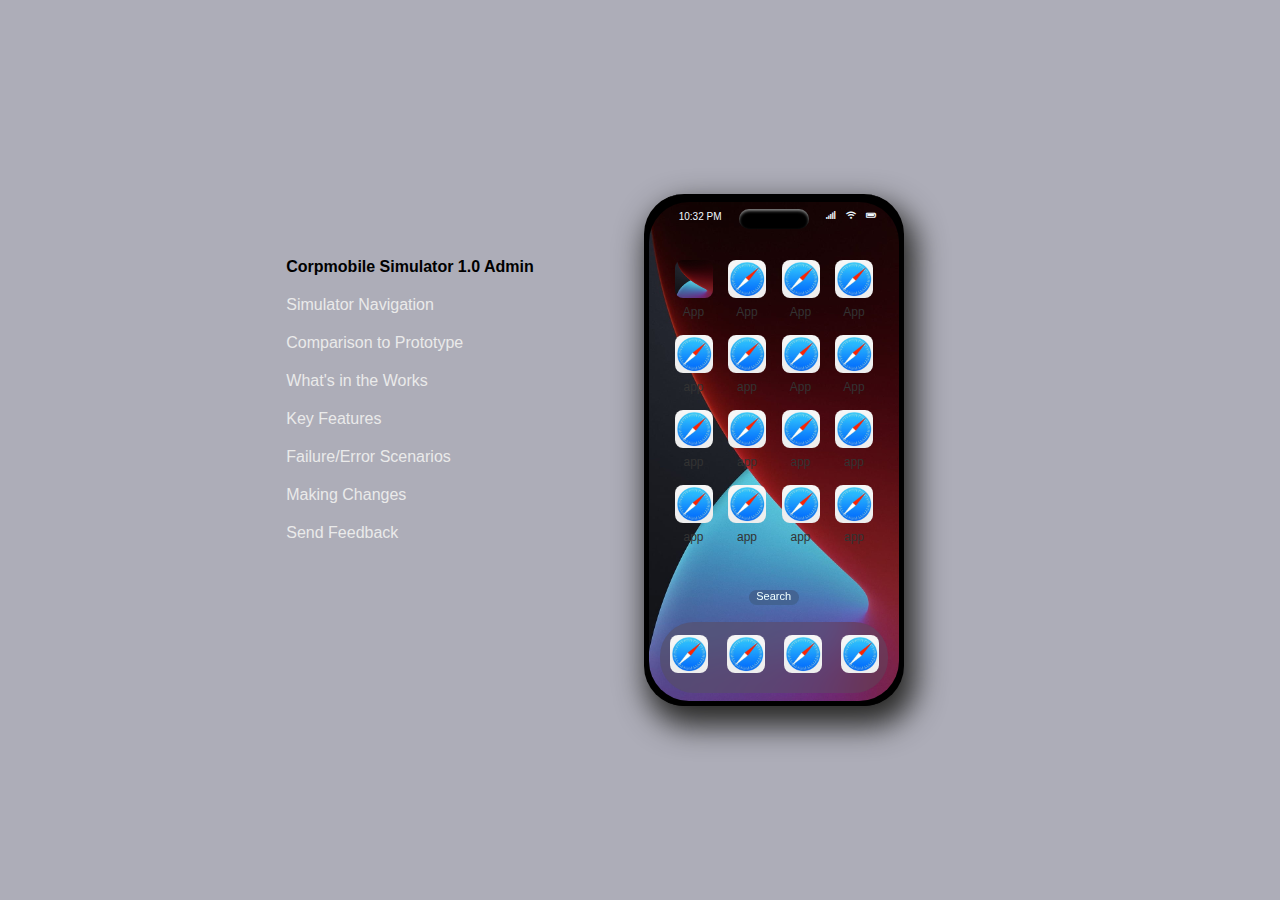
<file: index.html>
<!DOCTYPE html>
<html lang="en">
<head>
  <meta charset="UTF-8">
  <meta name="viewport" content="width=device-width, initial-scale=1.0">
  <title>Simple iPhone Layout</title>
  <!-- <link rel="stylesheet" href="style.css"> -->

  <link href="https://cdnjs.cloudflare.com/ajax/libs/font-awesome/5.15.4/css/all.min.css" rel="stylesheet">
<!-- <script src="javascript.js" defer></script>
  -->
  <style>
    body {
  margin: 0;
  display: flex;
  justify-content: center;
  align-items: center;
  height: 100vh;
  /* background: linear-gradient(to bottom,#959494,#ff90dcdc ,#eb63bdfb ); */
  background-color: #ababb6f8;
  font-family: Arial, Helvetica, sans-serif;
  color: azure;
}

.iphone {
  border-radius: 40px;
  background-color: #000;
  width: 250px;
  height: 512px; /* Adjust to match iPhone screen dimensions */
  padding-top: 0px;
  overflow: hidden;
  box-shadow: 7px 15px 30px 5px #292927;
  display: flex;
  flex-direction: column;
  justify-content: space-between;
  border-left: 5px solid #000; /* Thin border on the left side */
border-right: 5px solid #000; /* Thin border on the right side */
border-top: 5px;
align-content: center;



}


.status-icon {
  font-size: 20px;
  margin-right: 10px;
}
.time {
  font-size: 16px;
  margin-left: 10px;
}


.iphone-search {
  width: 50px; /* Adjust width */
  height: 15px; /* Adjust height */
  background-color: rgba(44, 42, 42, 0.227); /* Translucent white color */
  border-radius: 12px; /* Oval shape */
  backdrop-filter: blur(10px); /* Apply blur effect */
  z-index: 1; /* Ensure it appears above the background */
  text-align: center;
  position: relative;
  margin-bottom: 12px;
  justify-content: center;
  margin-bottom: 20px;

}

.bottom-apps-wrapper {
  display: flex;
  justify-content: space-around;
  align-items: center;
  background-color: rgba(88, 80, 80, 0.392); /* Semitranslucent white */
  border-radius: 34px; /* Rounded corners */
  backdrop-filter: blur(20px); /* Apply blur effect */
  padding: 5px;
  max-height: 75px;
  width: 99%;
  margin: 0 auto; /* Center the wrapper horizontally */
  position: relative;
  padding-left: 0%;
  padding-right: 0%;
}

.bottom-apps {
  display: flex;
  justify-content: space-around;
  width: 100%; /* Make sure it takes the full width */
  padding: 0%;
  padding-right: 0%;
}


.iphone-header {
  height: 3px; /* Adjusted header height for a thinner black outline */
  background-color: #000000;
  border-top-left-radius: 20px;
  border-top-right-radius: 20px;
  margin-top: 5px; /* Add a small margin to ensure visibility */
  position: relative;
  color: aliceblue;


  /* display: flex;
justify-content: space-between;
align-items: center; */
}

.iphone-status {
  display: flex;
  align-items: center;
  margin-right: 13px;
}

/* .status-icon {
  font-size: 10px; Adjust the font size for smaller icons
  margin-left: 10px;
} */
.status-icon{
  font-size: 8px; /* Adjust the font size for smaller icons */
  margin-top: 10px;


}

.time {
  font-size: 10px;
  margin-right: auto;
 margin-top: 12px;
 margin-left: 30px;
}


.iphone-camera {
  position: absolute;
  top: 10px; /* Adjust the distance from the top */
  left: 50%; /* Adjust the horizontal position */
  transform: translateX(-50%);
  width: 70px; /* Adjust the width of the oval */
  height: 20px; /* Adjust the height of the oval */
  background-color: black; /* Oval color */
  border-radius: 10px; /* Create an oval shape */
  box-shadow: inset 0px 2px 3px rgba(255, 255, 255, 0.5); /* Simulate camera depth */
  z-index: 1; /* Ensure it appears above the background */
}




.iphone-screen {
  background-image: url(
      'iphonebackground.png'
  );
  background-size: cover;
background-position: center;
/* background-color: rgb(87, 91, 96); */
  padding: 20px 10px;
  /* overflow: hidden; 
  display: flex;
  flex-wrap: wrap; 
  justify-content: space-around; 
  align-content: flex-start;
  border-radius: 40px; */
  overflow: hidden; 
  border-radius: 40px;
  align-content: center;
  align-items: center;




}

.iphone-footer {
  height: 5px; /* Reduced footer height for a thinner black outline */
  background-color: #d71313;
  /* border-bottom-left-radius: 40px;
  border-bottom-right-radius: 40px; */
  background-color: #000;
  padding-top: 0px;
  
}

.iphone-icons {
  /* display: flex;
  flex-wrap: wrap; Allow icons to wrap to the next line
  justify-content: center; Center icons horizontally
  align-items: flex-start; Align icons to the top of the container
  margin-top: 10px; */
  display: flex;
  justify-content: space-around;

}


.app-icon {
  text-align: center;
  margin: 8px; /* Adjust margin between icons */
  flex: 0 0 calc(25% - 20px); /* Adjust the icon width and margins */
  max-width: calc(25% - 20px); /* Adjust the icon width and margins */
}
.app-icon {
  position: relative;
  text-align: center;

}


.app-button {
  position: absolute;
  top: 0;
  left: 0;
  width: 100%;
  height: 100%;
  opacity: 0; /* Hide the button visually */
  cursor: pointer;
}


.app-icon img {
  width: 38px; /* Reduced icon size */
  height: 38px; /* Reduced icon size */
  border-radius: 8px;
  margin-bottom: 3px; /* Reduced bottom margin */
}

.app-icon p {
  margin: 0;
  font-size: 12px; /* Reduced font size */
  color: #333;
}
/* Existing styles */

/* Empty row styling */
.empty-row {
  height: 30px; /* Adjust the height of the empty row as needed */
  flex: 0 0 calc(25% - 20px); /* Adjust the icon width and margins */
/* max-width: calc(25% - 20px); Adjust the icon width and margins */
display: flex;
justify-content: center;
align-items: center;
font-size: 11px;

}




/* Styling for the row of apps at the bottom */
.bottom-apps {
  display: flex;
  justify-content: space-around;
  /* Add additional styling as needed for the bottom row of apps */
}

/* Other styles... */

* {
  caret-color: transparent; /* Hide the text cursor for all elements */
  user-select: none; /* Disable text selection for all elements */
}

button.app-button {
  cursor: pointer; /* Set cursor to pointer for buttons */
}



    
.container{
  
  width: 200%;
  height: 350px;
  transition: transform 0.3s ease-in-out;
  cursor: grab;
  overflow: hidden; 
  display: flex;
  flex-wrap: wrap; 
  justify-content: flex-start; 
  align-items:flex-start;
  margin-top: 20px;
 

 
}

.page {
      width: 50%;
      /* height: 100vh; */
      display: flex;
  flex-wrap: wrap; 
  justify-content: center; 
  align-items: flex-start;
  margin-top: 10px;
    }
/* Add this CSS to your existing styles */
.swipe-dots {
  position: absolute;
  bottom: 10px;
  left: 50%;
  transform: translateX(-50%);
  display: flex;
}



.swipe-dots {
  visibility: hidden;
  background-color: rgba(44, 42, 42, 0.227); /* Translucent white color */
  border-radius: 12px; /* Oval shape */
  backdrop-filter: blur(10px); /* Apply blur effect */
  width: 50px; /* Adjust width */
  height: 15px; /* Adjust height */
  background-color: rgba(44, 42, 42, 0.227); /* Translucent white color */
  backdrop-filter: blur(10px); /* Apply blur effect */
  z-index: 1; /* Ensure it appears above the background */

  position: relative;
  align-items: center;
  justify-content: space-around;
  
}

.swipe-dot {
  width: 5px;
  height: 5px;
  border-radius: 50%;
  /* margin:  5px; */
  background-color: rgb(81, 81, 81); /* Default color */
  transition: background-color 0.3s ease-in-out; /* Smooth transition */
  
}

.swipe-dot.active {
  background-color: rgb(255, 255, 255); /* Color when active */
}

.dropdown {
  position: relative;
  top: -50px; /* Adjust the top distance as needed */
  left: -100px;
  border-style: none;
  background: #414549;
  z-index: 1;
  background-color: transparent;
}



.dropdown-title {
  padding: 10px;
  font-weight: bold;
  cursor: pointer;
 
  color: #000000;
  background-color: transparent;
}

.dropdown-section {
  padding: 10px;
  cursor: pointer;

  color: #eaeaea;
}

/* Highlight the section on hover */
.dropdown-section:hover {
  background-color: #666666;
  color: #ffffff;
}

/* Remove border from the last section */
.dropdown-section:last-child {
  border-bottom: none;
}

  </style>
</head>
<body>
  <div class="dropdown" id="dropdown">
    <div class="dropdown-title">Corpmobile Simulator 1.0 Admin</div>
    <div class="dropdown-section">Simulator Navigation</div>
    <div class="dropdown-section">Comparison to Prototype</div>
    <div class="dropdown-section">What's in the Works</div>
    <div class="dropdown-section">Key Features</div>
    <div class="dropdown-section">Failure/Error Scenarios</div>
    <div class="dropdown-section">Making Changes</div>
    <div class="dropdown-section">Send Feedback</div>
  </div>
  <div class="iphone">
    <div class="iphone-header normal-content">
        <div class="iphone-status ">
            <span class="time" id="clock">00:00</span> <!-- Time -->
            <span class="status-icon"><i class="fas fa-signal"></i></span> <!-- Cellular icon -->
            <span class="status-icon"><i class="fas fa-wifi"></i></span> <!-- Wi-Fi icon -->
            <span class="status-icon"><i class="fas fa-battery-full"></i></span> <!-- Battery icon -->
          </div>
        <div class="iphone-camera"></div></div>
    
    <div class="iphone-screen normal-content"  >
      <div class="iphone-icons container">
   

        <div class="page" >
        <div class="app-icon">
            <img src="iphonebackground.png" alt="">
            <button  id=blank-button class="app-button"></button>
            <p>App</p>
          </div>
          <div class="app-icon">
            <img src="icon.png" alt="">
            <button class="app-button"></button>
            <p>App</p>
          </div>
          <div class="app-icon">
            <img src="icon.png" alt="">
            <button class="app-button"></button>
            <p>App</p>
          </div>
        <div class="app-icon">
            <img src="icon.png" alt="">
            <button class="app-button"></button>
            <p>App</p>
          </div>
          <div class="app-icon">
            <img src="icon.png" alt="">
            <button class="app-button"></button>
            <p>app</p>
          </div>
          <div class="app-icon">
            <img src="icon.png" alt="">
            <button class="app-button"></button>
            <p>app</p>
          </div>
        <div class="app-icon">
            <img src="icon.png" alt="">
            <button class="app-button"></button>
            <p>App</p>
          </div>
          <div class="app-icon">
            <img src="icon.png" alt="">
            <button class="app-button"></button>
            <p>App</p>
          </div>
          <div class="app-icon">
            <img src="icon.png" alt="">
            <button class="app-button"></button>
            <p>app</p>
          </div>
          <div class="app-icon">
            <img src="icon.png" alt="">
            <button class="app-button"></button>
            <p>app</p>
          </div>
          <div class="app-icon">
            <img src="icon.png" alt="">
            <button class="app-button"></button>
            <p>app</p>
          </div>
          <div class="app-icon">
            <img src="icon.png" alt="">
            <button class="app-button"></button>
            <p>app</p>
          </div>
          <div class="app-icon">
            <img src="icon.png" alt="">
            <button class="app-button"></button>
            <p>app</p>
          </div>
          <div class="app-icon">
            <img src="icon.png" alt="">
            <button class="app-button"></button>
            <p>app</p>
          </div>
          <div class="app-icon">
            <img src="icon.png" alt="">
            <button class="app-button"></button>
            <p>app</p>
          </div>
          <div class="app-icon">
            <img src="icon.png" alt="">
            <button class="app-button"></button>
            <p>app</p>
          </div>
          <!-- <div class="app-icon">
            <img src="icon.png" alt="">
            <button class="app-button"></button>
            <p>app</p>
          </div>
          <div class="app-icon">
            <img src="icon.png" alt="">
            <button class="app-button"></button>
            <p>app</p>
          </div>
          <div class="app-icon">
            <img src="icon.png" alt="">
            <button class="app-button"></button>
            <p>app</p>
          </div>
          <div class="app-icon">
            <img src="icon.png" alt="">
            <button class="app-button"></button>
            <p>app</p>
          </div> -->
        </div>

        <div class="page" id="page2">
          <div class="app-icon">
              <img src="iphonebackground.png" alt="">
              <button  id=blank-button class="app-button"></button>
              <p>App</p>
            </div>
            <div class="app-icon">
              <img src="icon.png" alt="">
              <button class="app-button"></button>
              <p>App</p>
            </div>
            <div class="app-icon">
              <img src="icon.png" alt="">
              <button class="app-button"></button>
              <p>App</p>
            </div>
          <div class="app-icon">
              <img src="icon.png" alt="">
              <button class="app-button"></button>
              <p>App</p>
            </div>
            <div class="app-icon">
              <img src="icon.png" alt="">
              <button class="app-button"></button>
              <p>app</p>
            </div>
            <div class="app-icon">
              <img src="icon.png" alt="">
              <button class="app-button"></button>
              <p>app</p>
            </div>
          <div class="app-icon">
              <img src="icon.png" alt="">
              <button class="app-button"></button>
              <p>App</p>
            </div>
            <div class="app-icon">
              <img src="icon.png" alt="">
              <button class="app-button"></button>
              <p>App</p>
            </div>
            <div class="app-icon">
              <img src="icon.png" alt="">
              <button class="app-button"></button>
              <p>app</p>
            </div>
            <div class="app-icon">
              <img src="icon.png" alt="">
              <button class="app-button"></button>
              <p>app</p>
            </div>
            <div class="app-icon">
              <img src="icon.png" alt="">
              <button class="app-button"></button>
              <p>app</p>
            </div>
            <div class="app-icon">
              <img src="icon.png" alt="">
              <button class="app-button"></button>
              <p>app</p>
            </div>
            <div class="app-icon">
              <img src="icon.png" alt="">
              <button class="app-button"></button>
              <p>app</p>
            </div>
            <div class="app-icon">
              <img src="icon.png" alt="">
              <button class="app-button"></button>
              <p>app</p>
            </div>
            <div class="app-icon">
              <img src="icon.png" alt="">
              <button class="app-button"></button>
              <p>app</p>
            </div>
            <div class="app-icon">
              <img src="icon.png" alt="">
              <button class="app-button"></button>
              <p>app</p>
            </div>
            <!-- <div class="app-icon">
              <img src="icon.png" alt="">
              <button class="app-button"></button>
              <p>app</p>
            </div>
            <div class="app-icon">
              <img src="icon.png" alt="">
              <button class="app-button"></button>
              <p>app</p>
            </div>
            <div class="app-icon">
              <img src="icon.png" alt="">
              <button class="app-button"></button>
              <p>app</p>
            </div>
            <div class="app-icon">
              <img src="icon.png" alt="">
              <button class="app-button"></button>
              <p>app</p>
            </div> -->
          </div>
      </div>





      <div class="empty-row">
        <div class="iphone-search">Search
          <div class="swipe-dots">
            <div class="swipe-dot swipe-dot-1 active"></div>
            <div class="swipe-dot swipe-dot-2"></div>
          </div>
        
        </div>
      </div>
      <!-- Row of apps at the bottom -->

      <div class="bottom-apps-wrapper normal-content">
      <div class="bottom-apps normal-content">
        <!-- Add app icons for the bottom row -->
        <div class="app-icon">
          <img src="icon.png" alt="">
          <button class="app-button"></button>
        </div>
        <div class="app-icon">
            <img src="icon.png" alt="">
            <button class="app-button"></button>
          </div>
          <div class="app-icon">
            <img src="icon.png" alt="">
            <button class="app-button"></button>
          </div>
          <div class="app-icon">
          <img src="icon.png" alt="">
          <button class="app-button"></button>
        </div>
    </div>
  </div>
</div>

    <div class="iphone-footer normal-content"></div>
   
  </div>
<script>
  function updateTime() {
  const clock = document.getElementById('clock');
  const now = new Date();
  let hours = now.getHours();
  const amPm = hours >= 12 ? 'PM' : 'AM';
  hours = hours % 12 || 12; // Convert to 12-hour format
  const minutes = now.getMinutes().toString().padStart(2, '0'); // Format minutes (two digits)
  const timeString = `${hours}:${minutes} ${amPm}`;
  clock.textContent = timeString; // Update the time in the clock element

  // Update every second
  setTimeout(updateTime, 1000);
}

// Call updateTime function to start updating the time
updateTime();

let startX = 0;
    let currentX = 0;
    let isDragging = false;
    let currentPage = 1;
    const container = document.querySelector('.container');
    const iphoneScreen = document.querySelector('.iphone-screen');
    
    container.addEventListener('mousedown', startTouch);
    container.addEventListener('touchstart', startTouch);
    container.addEventListener('mouseup', endTouch);
    container.addEventListener('touchend', endTouch);
    
    function startTouch(event) {
      event.preventDefault();
      startX = event.type === 'mousedown' ? event.clientX : event.touches[0].clientX;
      container.style.transition = 'none';
      container.addEventListener('mousemove', moveTouch);
      container.addEventListener('touchmove', moveTouch);
      isDragging = true;
    }
    
    // ...

    function moveTouch(event) {
  if (isDragging) {
    event.preventDefault();
    currentX = event.type === 'mousemove' ? event.clientX : event.touches[0].clientX;
    const diff = startX - currentX;

    const iphoneScreenWidth = iphoneScreen.offsetWidth;
    const translation = (currentPage - 1) * iphoneScreenWidth + diff;

    // Adjust the transition only for page 2
    if (currentPage === 2) {
      const adjustedTranslation = Math.min(iphoneScreenWidth * 0.91, Math.max(0, translation));
      container.style.transform = `translateX(-${adjustedTranslation}px)`;
    } else {
      const translationInPixels = Math.min(iphoneScreenWidth, Math.max(0, translation));
      container.style.transform = `translateX(-${Math.min(translationInPixels, 380)}px)`;
    }
  }
}


// ...


    
    // ... (previous code)
    
    // ... (previous code)
    
    // ... (previous code)
    
    function endTouch() {
  container.style.transition = 'transform 0.3s ease-in-out';

  const iphoneScreenWidth = iphoneScreen.offsetWidth;
  const threshold = iphoneScreenWidth * 0.3;

  if (currentPage === 1 && startX - currentX > threshold) {
    currentPage = 2;
  } else if (currentPage === 2 && currentX - startX > threshold) {
    currentPage = 1;
  }

  const translation = (currentPage - 1) * iphoneScreenWidth;

  // Adjust the final position only for page 2
  if (currentPage === 2) {
    const adjustedTranslation = translation * 0.925; // Adjust the factor as needed
    container.style.transform = `translateX(-${adjustedTranslation}px)`;
  } else {
    container.style.transform = `translateX(-${translation}px)`;
  }

  isDragging = false;
  container.removeEventListener('mousemove', moveTouch);
  container.removeEventListener('touchmove', moveTouch);
}


// ... (remaining code)


// ... (remaining code)


// ... (remaining code)
// Add this variable at the beginning of your script


let isMouseDown = false;
let dotTimeout;

document.addEventListener('mousedown', handleMouseDown);
document.addEventListener('mouseup', handleMouseUp);

function handleMouseDown() {
  isMouseDown = true;
  updateSearchVisibility();
}

function handleMouseUp() {
  isMouseDown = false;
  updateSearchVisibility();
}

function updateSearchVisibility() {
  const searchElement = document.querySelector('.iphone-search');
  const dotsElement = document.querySelector('.swipe-dots');

  if (isMouseDown) {
    // Hide the search text and show the dots
    searchElement.style.visibility = 'hidden';
    dotsElement.style.visibility = 'visible';
  } else {
    // Clear existing timeout
    clearTimeout(dotTimeout);

    // Set a timeout to hide dots after 3 seconds
    dotTimeout = setTimeout(() => {
      searchElement.style.visibility = 'visible';
      dotsElement.style.visibility = 'hidden';
    }, 3000);
  }
}

document.addEventListener('DOMContentLoaded', function () {
  const container = document.querySelector('.container');
  const swipeDot1 = document.querySelector('.swipe-dot-1');
  const swipeDot2 = document.querySelector('.swipe-dot-2');

  container.addEventListener('transitionend', function () {
    // Get the current translation value
    const transformValue = getComputedStyle(container).getPropertyValue('transform');
    const translation = parseInt(transformValue.split(',')[4]) || 0;

    // Determine the active dot based on translation
    if (translation === 0) {
      // Page 1 is active
      swipeDot1.classList.add('active');
      swipeDot2.classList.remove('active');
    } else {
      // Page 2 is active
      swipeDot1.classList.remove('active');
      swipeDot2.classList.add('active');
    }
  });
});


const iphoneScreeen = document.querySelector('.iphone-screen');

iphoneScreen.addEventListener('mouseleave', handleMouseLeaveOnScreen);

function handleMouseLeaveOnScreen() {
    if (isDragging) {
        endTouch();
    }
}

// const dropdown = document.getElementById('dropdown');

// // Show dropdown on click
// document.addEventListener('click', function (event) {
//   if (event.target.classList.contains('dropdown-title')) {
//     dropdown.style.display = dropdown.style.display === 'block' ? 'none' : 'block';
//   } else {
//     dropdown.style.display = 'none';
//   }
// });




</script>
  
</body>



</html>



<!-- 
let startX = 0;
    let currentX = 0;
    let isDragging = false;
    let currentPage = 1;
    const container = document.querySelector('.container');

    container.addEventListener('mousedown', startTouch);
    container.addEventListener('touchstart', startTouch);
    container.addEventListener('mouseup', endTouch);
    container.addEventListener('touchend', endTouch);

    function startTouch(event) {
      event.preventDefault();
      startX = event.type === 'mousedown' ? event.clientX : event.touches[0].clientX;
      container.style.transition = 'none';
      container.addEventListener('mousemove', moveTouch);
      container.addEventListener('touchmove', moveTouch);
      isDragging = true;
    }

    function moveTouch(event) {
      if (isDragging) {
        event.preventDefault();
        currentX = event.type === 'mousemove' ? event.clientX : event.touches[0].clientX;
        const diff = startX - currentX;
        const dragPercentage = (diff / window.innerWidth) * 100;
        if (currentPage === 1) {
          if (diff > 0) {
            container.style.transform = `translateX(-${Math.min(100,Math.abs(dragPercentage))}vw)`;
          }
          if (dragPercentage >= 15) {
            container.style.transition = 'transform 0.3s ease-in-out';
            container.style.transform = 'translateX(-100vw)';
            currentPage = 2;
            isDragging = false;
          }
        } else if (currentPage === 2) {
          if (diff < 0) {
            container.style.transform = `translateX(-${100 - Math.min(100, Math.abs(dragPercentage))}vw)`;
          }
          if (Math.abs(dragPercentage) >= 15) {
            container.style.transition = 'transform 0.3s ease-in-out';
            container.style.transform = 'translateX(0)';
            currentPage = 1;
            isDragging = false;
          }
        }
      }
    }

    function endTouch() {
      if (isDragging) {
        container.style.transition = 'transform 0.3s ease-in-out';
        container.style.transform = currentPage === 1 ? 'translateX(0)' : 'translateX(-100vw)';
        isDragging = false;
        container.removeEventListener('mousemove', moveTouch);
        container.removeEventListener('touchmove', moveTouch);
      }
    } -->




    <!-- function updateTime() {
      const clock = document.getElementById('clock');
      const now = new Date();
      let hours = now.getHours();
      const amPm = hours >= 12 ? 'PM' : 'AM';
      hours = hours % 12 || 12; // Convert to 12-hour format
      const minutes = now.getMinutes().toString().padStart(2, '0'); // Format minutes (two digits)
      const timeString = `${hours}:${minutes} ${amPm}`;
      clock.textContent = timeString; // Update the time in the clock element
    
      // Update every second
      setTimeout(updateTime, 1000);
    }
    
    // Call updateTime function to start updating the time
    updateTime();
    
    let startX = 0;
    let currentX = 0;
    let isDragging = false;
    let currentPage = 1;
    const container = document.querySelector('.container');
    const iphoneScreen = document.querySelector('.iphone-screen');
    
    container.addEventListener('mousedown', startTouch);
    container.addEventListener('touchstart', startTouch);
    container.addEventListener('mouseup', endTouch);
    container.addEventListener('touchend', endTouch);
    
    function startTouch(event) {
      event.preventDefault();
      startX = event.type === 'mousedown' ? event.clientX : event.touches[0].clientX;
      container.style.transition = 'none';
      container.addEventListener('mousemove', moveTouch);
      container.addEventListener('touchmove', moveTouch);
      isDragging = true;
    }
    
    function moveTouch(event) {
      if (isDragging) {
        event.preventDefault();
        currentX = event.type === 'mousemove' ? event.clientX : event.touches[0].clientX;
        const diff = startX - currentX;
    
        const iphoneScreenWidth = iphoneScreen.offsetWidth;
        const translation = (currentPage - 1) * iphoneScreenWidth + diff;
        const translationInPixels = Math.min(iphoneScreenWidth, Math.max(0, translation));
        container.style.transform = `translateX(-${Math.min(translationInPixels, 380)}px)`;
      }
    }
    
    // ... (previous code)
    
    // ... (previous code)
    
    // ... (previous code)
    
    function endTouch() {
      container.style.transition = 'transform 0.3s ease-in-out';
    
      const iphoneScreenWidth = iphoneScreen.offsetWidth;
      const threshold = iphoneScreenWidth * 0.3;
    
      if (currentPage === 1 && startX - currentX > threshold) {
        currentPage = 2;
      } else if (currentPage === 2 && currentX - startX > threshold) {
        currentPage = 1;
      }
    
      const translation = (currentPage - 1) * iphoneScreenWidth;
      container.style.transform = `translateX(-${translation}px)`;
    
      isDragging = false;
      container.removeEventListener('mousemove', moveTouch);
      container.removeEventListener('touchmove', moveTouch);
    } -->
</file>
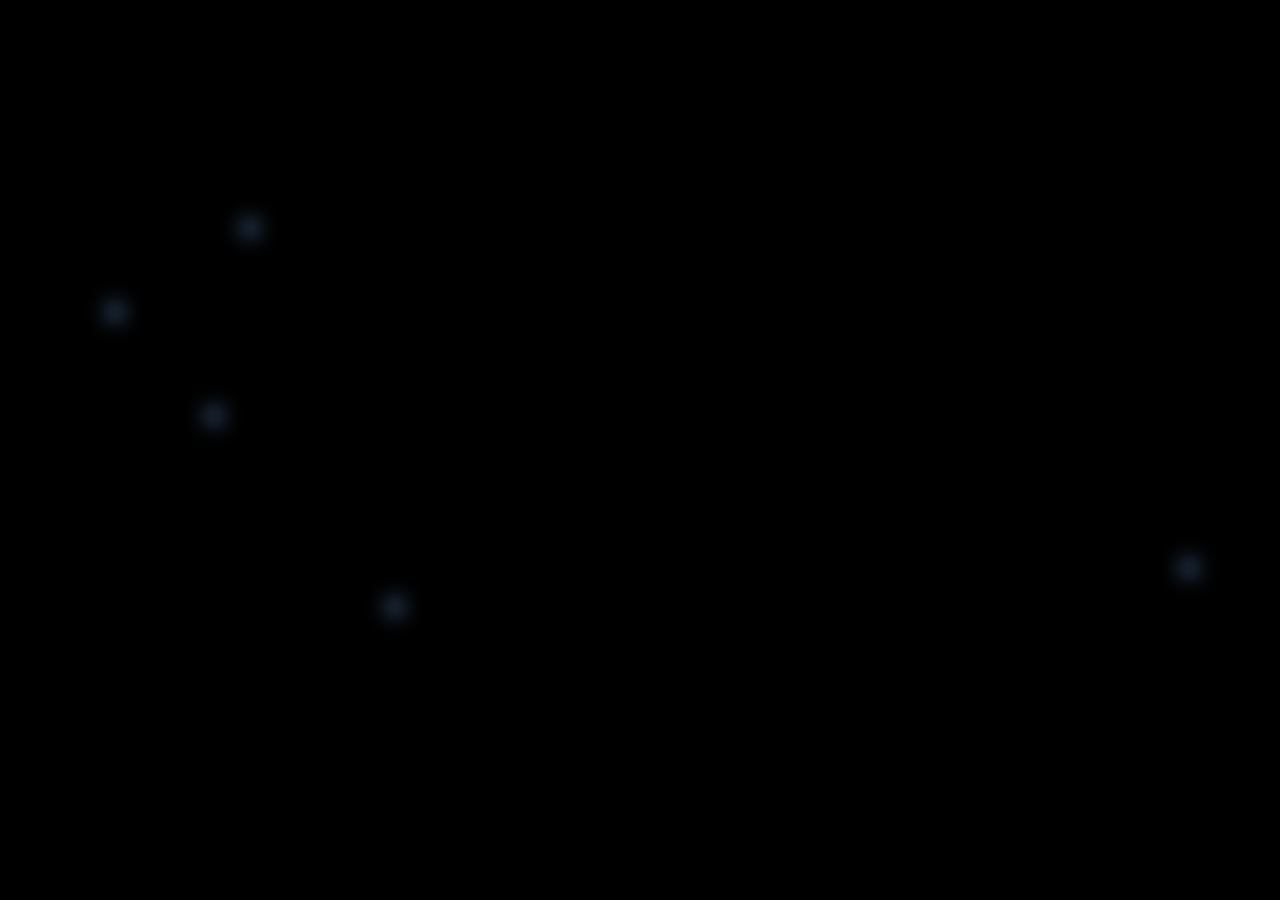
<file: background.html>
<!DOCTYPE html>
<html lang="en">
<head>
    <meta charset="UTF-8">
    <meta name="viewport" content="width=device-width, initial-scale=1.0">
    <title>Dynamic Background</title>
    <style>
        body, html {
            margin: 0;
            padding: 0;
            height: 100%;
        }

        .background {
            position: relative;
            width: 100%;
            height: 100vh;
            background-color: black;
            overflow: hidden;
        }

        .orb {
            position: absolute;
            width: 20px;
            height: 20px;
            background-color: rgba(102, 153, 217, 0.5);
            border-radius: 50%;
            filter: blur(10px);
        }
    </style>
</head>
<body>
    <div class="background" id="background">
        <!-- Orbs will be dynamically added here using JavaScript -->
    </div>

    <script>
        document.addEventListener("DOMContentLoaded", function () {
            const background = document.getElementById("background");

            for (let i = 0; i < 17; i++) {
                createOrb();
            }

            function createOrb() {
                const orb = document.createElement("div");
                orb.classList.add("orb");
                orb.style.left = `${Math.random() * 200}vw`; // Wider range for viewport width
                orb.style.top = `${Math.random() * 100}vh`; // Full range of viewport height

                // Set slower animation duration
                orb.style.setProperty('--animation-duration', '25s');

                // Set wider range for random values in motion using CSS variables
                orb.style.setProperty('--translate-x', `${Math.random() * 200 - 200}px`); // Wider range for horizontal motion
                orb.style.setProperty('--translate-y', `${Math.random() * 200 - 100}px`); // Wider range for vertical motion
                orb.style.setProperty('--rotate', `${Math.random() * 360}deg`); // Random rotation
                orb.style.setProperty('--scale', `${Math.random() * 1.5 + 0.5}`); // Random scale

                background.appendChild(orb);
            }
        });
    </script>

    <style>
        @keyframes floatAnimation {
            0%, 100% {
                transform: translate(0, 0) rotate(0) scale(1);
            }
            50% {
                transform: translate(var(--translate-x), var(--translate-y)) rotate(var(--rotate)) scale(var(--scale));
            }
        }
        .orb {
            --animation-duration: 4s; /* Slower animation */
            animation: floatAnimation var(--animation-duration) infinite linear;
        }
    </style>
</body>
</html>
</file>
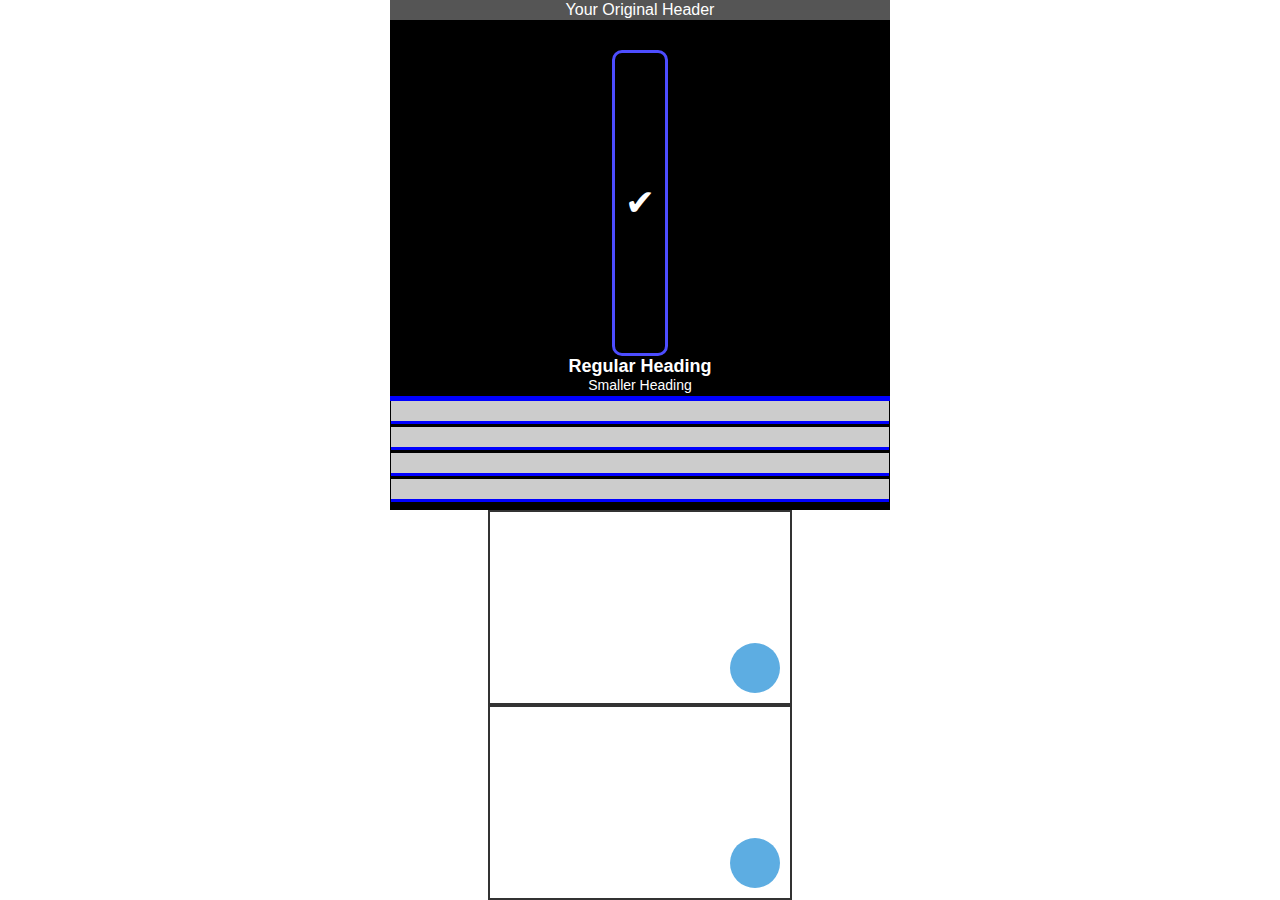
<file: compliant.html>
<!DOCTYPE html>
<html lang="en">
<head>
  <meta charset="UTF-8">
  <meta name="viewport" content="width=device-width, initial-scale=1.0">
  <style>
    body {
      margin: 0;
      font-family: Arial, sans-serif;
      height: 100vh;
      display: flex;
      flex-direction: column;
      background-color: #fff;
    }

    .header {
      height: 20px;
      background-color: #555;
      display: flex;
      justify-content: center;
      align-items: center;
      color: #fff;
    }

    .main-container {
      width: 500px;
      height: 800px;
      margin: auto;
      display: flex;
      flex-direction: column;
      background-color: #000000;
      box-sizing: border-box;
    }

    .top-half {
      flex-grow: 2;
      display: flex;
      flex-direction: column;
      align-items: center;
      justify-content:flex-start;
      border-bottom: 5px solid blue;
      margin-top: 30px;
    }

    .small-rectangle {
      width: 50px;
      height: 300px;
      background-color: #000000;
      display: flex;
      justify-content: center;
      align-items: center;
      border: 3px solid rgb(77, 77, 255);
      border-radius: 10px;
  
    }

    .checkmark {
      color: #fff;
      font-size: 36px;
    }

    .heading {
      margin: 0;
      font-size: 18px;
      font-weight: bold;
      color: #fff;
    }

    .small-heading {
      margin: 0;
      font-size: 14px;
      color: #fff;
    }

    .bottom-half {
      flex-grow: 3;
      display: flex;
      flex-direction: column;
      align-items: center;
      justify-content: flex-start;
    }

    .bar {
      width: calc(100% - 2px);
      height: 20px;
      background-color: #ccc;
      margin-bottom: 3px;
      border-bottom: 3px solid blue;
    }
  </style>
</head>
<body>
  <div class="main-container">
    <div class="header">Your Original Header</div>
    <div class="top-half">
      <div class="small-rectangle">
        <div class="checkmark">✔</div>
      </div>
      <div class="heading">Regular Heading</div>
      <div class="small-heading">Smaller Heading</div>
    </div>
    <div class="bottom-half">
      <div class="bar"></div>
      <div class="bar"></div>
      <div class="bar"></div>
      <div class="bar"></div>
      <!-- Add your content for the bottom half of the main container here -->
    </div>
  </div>
</body>
</html>
<!DOCTYPE html>
<html lang="en">
<head>
  <meta charset="UTF-8">
  <meta name="viewport" content="width=device-width, initial-scale=1.0">
  <title>Clickable and Draggable Circle</title>
  <style>
    body {
      display: flex;
      justify-content: center;
      align-items: center;
      height: 100vh;
      margin: 0;
    }

    #container {
      position: relative;
      width: 300px;
      height: 300px;
      border: 2px solid #333;
      overflow: hidden; /* Ensure circle stays within container */
    }

    .draggable-circle {
      position: absolute;
      width: 50px;
      height: 50px;
      background-color: #3498db;
      border-radius: 50%;
      cursor: grab;
      user-select: none;
      opacity: 0.8;
      transition: opacity 0.3s;
      left: calc(100% - 50px - 10px); /* 10px from the left edge */
      top: calc(100% - 50px - 10px); /* 10px from the bottom edge */
    }
  </style>
</head>
<body>

<div id="container">
  <a id="link" href="your_destination_page.html">
    <div id="circle" class="draggable-circle"></div>
  </a>
</div>

<script>
  const circle = document.getElementById('circle');
  const link = document.getElementById('link');
  let offsetX, offsetY, isDragging = false;
  let clickTimer;

  circle.addEventListener('mousedown', (e) => {
    // Set a timer to distinguish between a single click and a click-and-hold
    clickTimer = setTimeout(() => {
      isDragging = true;
      offsetX = e.clientX - circle.getBoundingClientRect().left;
      offsetY = e.clientY - circle.getBoundingClientRect().top;
      circle.style.cursor = 'grabbing';
      circle.style.opacity = 1; // Make circle fully opaque while dragging
    }, 200); // You can adjust the time threshold here
  });

  document.addEventListener('mousemove', (e) => {
    if (isDragging) {
      const containerRect = document.getElementById('container').getBoundingClientRect();
      const x = e.clientX - offsetX - containerRect.left;
      const y = e.clientY - offsetY - containerRect.top;

      // Ensure circle stays within container
      const maxX = containerRect.width - circle.offsetWidth;
      const maxY = containerRect.height - circle.offsetHeight - 10; // 10px from the bottom edge

      circle.style.left = `${Math.min(Math.max(x, 0), maxX)}px`;
      circle.style.top = `${Math.min(Math.max(y, 0), maxY)}px`;
    }
  });

  document.addEventListener('mouseup', () => {
    clearTimeout(clickTimer); // Clear the timer on mouseup
    if (isDragging) {
      isDragging = false;
      circle.style.cursor = 'grab';
      circle.style.opacity = 0.8; // Return opacity to initial value when not dragging
    } else {
      // If it was a single click, navigate to the destination page
      window.location.href = link.href;
    }
  });
</script>

</body>
</html>
<!DOCTYPE html>
<html lang="en">
<head>
  <meta charset="UTF-8">
  <meta name="viewport" content="width=device-width, initial-scale=1.0">
  <title>Clickable and Draggable Circle</title>
  <style>
    body {
      display: flex;
      justify-content: center;
      align-items: center;
      height: 100vh;
      margin: 0;
    }

    #container {
      position: relative;
      width: 300px;
      height: 300px;
      border: 2px solid #333;
      overflow: hidden; /* Ensure circle stays within container */
    }

    .draggable-circle {
      position: absolute;
      width: 50px;
      height: 50px;
      background-color: #3498db;
      border-radius: 50%;
      cursor: grab;
      user-select: none;
      opacity: 0.8;
      transition: opacity 0.3s;
      left: calc(100% - 50px - 10px); /* 10px from the left edge */
      top: calc(100% - 50px - 10px); /* 10px from the bottom edge */
    }
  </style>
</head>
<body>

<div id="container">
  <a id="link" href="your_destination_page.html">
    <div id="circle" class="draggable-circle"></div>
  </a>
</div>

<script>
  const circle = document.getElementById('circle');
  const link = document.getElementById('link');
  let offsetX, offsetY, initialX, initialY, isDragging = false;
  let isClick = true;

  circle.addEventListener('mousedown', (e) => {
    isClick = true;
    initialX = e.clientX;
    initialY = e.clientY;
    offsetX = circle.getBoundingClientRect().left - initialX;
    offsetY = circle.getBoundingClientRect().top - initialY;
    circle.style.cursor = 'grabbing';
    circle.style.opacity = 1; // Make circle fully opaque while dragging
    e.preventDefault(); // Prevent dragging the link
  });

  document.addEventListener('mousemove', (e) => {
    if (isDragging) {
      const x = e.clientX + offsetX;
      const y = e.clientY + offsetY;

      // Ensure circle stays within container
      const maxX = document.getElementById('container').clientWidth - circle.offsetWidth;
      const maxY = document.getElementById('container').clientHeight - circle.offsetHeight;

      circle.style.left = `${Math.min(Math.max(x, 0), maxX)}px`;
      circle.style.top = `${Math.min(Math.max(y, 0), maxY)}px`;
    }
  });

  document.addEventListener('mouseup', () => {
    if (isDragging) {
      isDragging = false;
      circle.style.cursor = 'grab';
      circle.style.opacity = 0.8; // Return opacity to initial value when not dragging
    } else if (isClick) {
      // If it was a single click, navigate to the destination page
      window.location.href = link.href;
    }
  });

  circle.addEventListener('click', () => {
    isClick = false;
  });

  circle.addEventListener('dragstart', (e) => {
    // Prevent dragging the link during a drag operation
    e.preventDefault();
  });

  circle.addEventListener('dragend', () => {
    // Handle dragend to reset styles
    isDragging = false;
    circle.style.cursor = 'grab';
    circle.style.opacity = 0.8;
  });
</script>

</body>
</html>
</file>
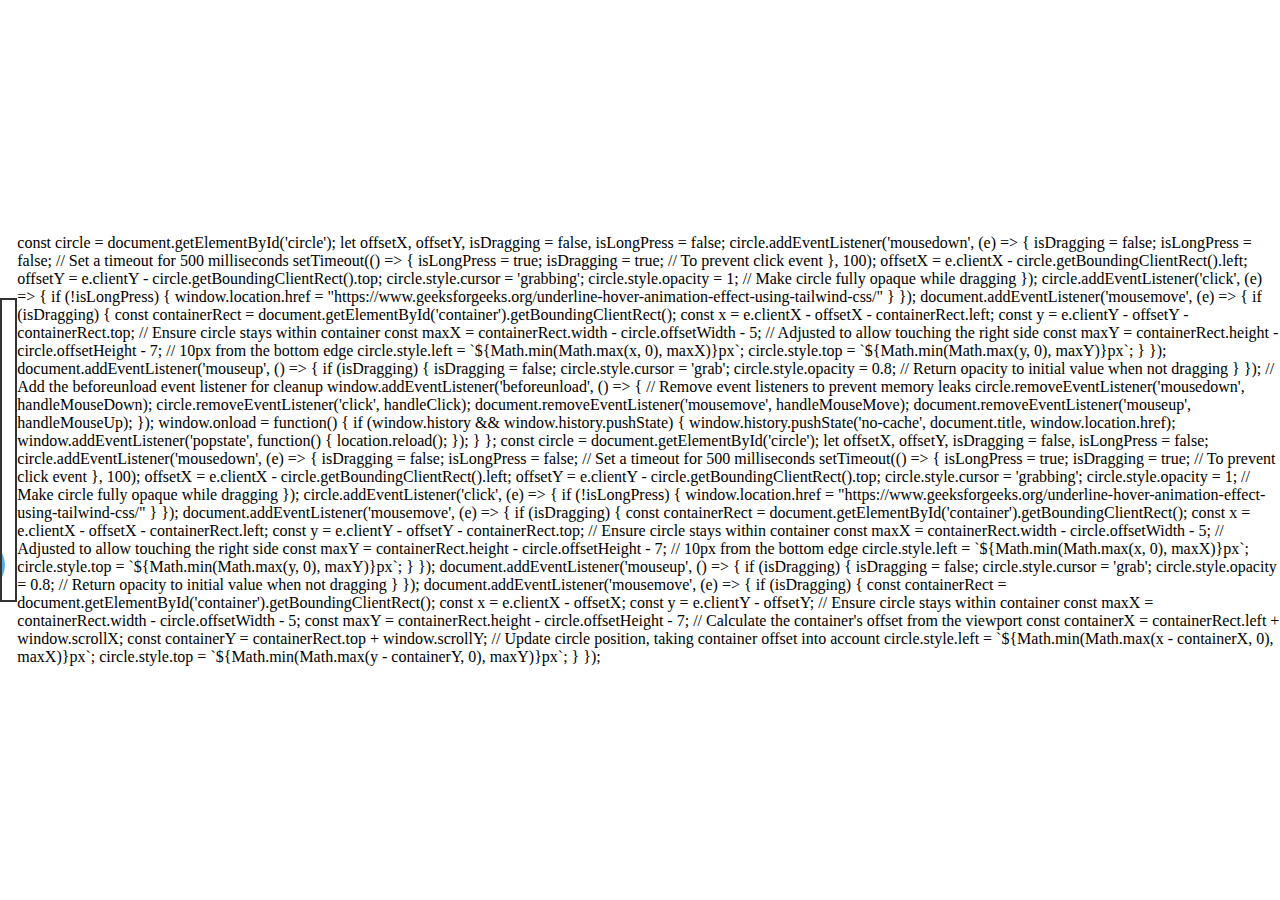
<file: draggable.html>
<!DOCTYPE html>
<html lang="en">
<head>
  <meta charset="UTF-8">
  <meta name="viewport" content="width=device-width, initial-scale=1.0">
  <title>Draggable Circle</title>
  <style>
    /* Your existing styles remain unchanged */
    body {
      display: flex;
      justify-content: center;
      align-items: center;
      height: 100vh;
      margin: 0;
    }

    #container {
      position: relative;
      width: 300px;
      height: 300px;
      border: 2px solid #333;
      overflow: hidden; /* Ensure circle stays within container */
    }

    .draggable-circle {
      position: absolute;
      width: 50px;
      height: 50px;
      background-color: #3498db;
      border-radius: 50%;
      cursor: grab;
      user-select: none;
      opacity: 0.8;
      transition: opacity 0.3s;
      left: calc(100% - 50px - 10px); /* 10px from the left edge */
      top: calc(100% - 50px - 10px); /* 10px from the bottom edge */
    }
  </style>
</head>
<body>

<div id="container">
  <div id="circle" class="draggable-circle"></div>
</div>

<script>
  const circle = document.getElementById('circle');
  let offsetX, offsetY, isDragging = false, isLongPress = false;

  circle.addEventListener('mousedown', (e) => {
    isDragging = false;
    isLongPress = false;

    // Set a timeout for 500 milliseconds
    setTimeout(() => {
      isLongPress = true;
      isDragging = true; // To prevent click event
    }, 100);

    offsetX = e.clientX - circle.getBoundingClientRect().left;
    offsetY = e.clientY - circle.getBoundingClientRect().top;
    circle.style.cursor = 'grabbing';
    circle.style.opacity = 1; // Make circle fully opaque while dragging
  });

  circle.addEventListener('click', (e) => {
    if (!isLongPress) {
     window.location.href="https://www.geeksforgeeks.org/underline-hover-animation-effect-using-tailwind-css/"
    }
  });

  document.addEventListener('mousemove', (e) => {
    if (isDragging) {
      const containerRect = document.getElementById('container').getBoundingClientRect();
      const x = e.clientX - offsetX - containerRect.left;
      const y = e.clientY - offsetY - containerRect.top;


      // Ensure circle stays within container
      const maxX = containerRect.width - circle.offsetWidth - 5; // Adjusted to allow touching the right side
      const maxY = containerRect.height - circle.offsetHeight - 7; // 10px from the bottom edge

      circle.style.left = `${Math.min(Math.max(x, 0), maxX)}px`;
      circle.style.top = `${Math.min(Math.max(y, 0), maxY)}px`;
    }
  });

  document.addEventListener('mouseup', () => {
    if (isDragging) {
      isDragging = false;
      circle.style.cursor = 'grab';
      circle.style.opacity = 0.8; // Return opacity to initial value when not dragging
    }
  });
</script>

</body>
</html>



const circle = document.getElementById('circle');
let offsetX, offsetY, isDragging = false, isLongPress = false;

circle.addEventListener('mousedown', (e) => {
  isDragging = false;
  isLongPress = false;

  // Set a timeout for 500 milliseconds
  setTimeout(() => {
    isLongPress = true;
    isDragging = true; // To prevent click event
  }, 100);

  offsetX = e.clientX - circle.getBoundingClientRect().left;
  offsetY = e.clientY - circle.getBoundingClientRect().top;
  circle.style.cursor = 'grabbing';
  circle.style.opacity = 1; // Make circle fully opaque while dragging
});

circle.addEventListener('click', (e) => {
  if (!isLongPress) {
    window.location.href = "https://www.geeksforgeeks.org/underline-hover-animation-effect-using-tailwind-css/"
  }
});

document.addEventListener('mousemove', (e) => {
  if (isDragging) {
    const containerRect = document.getElementById('container').getBoundingClientRect();
    const x = e.clientX - offsetX - containerRect.left;
    const y = e.clientY - offsetY - containerRect.top;

    // Ensure circle stays within container
    const maxX = containerRect.width - circle.offsetWidth - 5; // Adjusted to allow touching the right side
    const maxY = containerRect.height - circle.offsetHeight - 7; // 10px from the bottom edge

    circle.style.left = `${Math.min(Math.max(x, 0), maxX)}px`;
    circle.style.top = `${Math.min(Math.max(y, 0), maxY)}px`;
  }
});

document.addEventListener('mouseup', () => {
  if (isDragging) {
    isDragging = false;
    circle.style.cursor = 'grab';
    circle.style.opacity = 0.8; // Return opacity to initial value when not dragging
  }
});

// Add the beforeunload event listener for cleanup
window.addEventListener('beforeunload', () => {
  // Remove event listeners to prevent memory leaks
  circle.removeEventListener('mousedown', handleMouseDown);
  circle.removeEventListener('click', handleClick);
  document.removeEventListener('mousemove', handleMouseMove);
  document.removeEventListener('mouseup', handleMouseUp);
});


window.onload = function() {
  if (window.history && window.history.pushState) {
    window.history.pushState('no-cache', document.title, window.location.href);
    window.addEventListener('popstate', function() {
      location.reload();
    });
  }
};




const circle = document.getElementById('circle');
let offsetX, offsetY, isDragging = false, isLongPress = false;

circle.addEventListener('mousedown', (e) => {
  isDragging = false;
  isLongPress = false;

  // Set a timeout for 500 milliseconds
  setTimeout(() => {
    isLongPress = true;
    isDragging = true; // To prevent click event
  }, 100);

  offsetX = e.clientX - circle.getBoundingClientRect().left;
  offsetY = e.clientY - circle.getBoundingClientRect().top;
  circle.style.cursor = 'grabbing';
  circle.style.opacity = 1; // Make circle fully opaque while dragging
});

circle.addEventListener('click', (e) => {
  if (!isLongPress) {
    window.location.href = "https://www.geeksforgeeks.org/underline-hover-animation-effect-using-tailwind-css/"
  }
});

document.addEventListener('mousemove', (e) => {
  if (isDragging) {
    const containerRect = document.getElementById('container').getBoundingClientRect();
    const x = e.clientX - offsetX - containerRect.left;
    const y = e.clientY - offsetY - containerRect.top;

    // Ensure circle stays within container
    const maxX = containerRect.width - circle.offsetWidth - 5; // Adjusted to allow touching the right side
    const maxY = containerRect.height - circle.offsetHeight - 7; // 10px from the bottom edge

    circle.style.left = `${Math.min(Math.max(x, 0), maxX)}px`;
    circle.style.top = `${Math.min(Math.max(y, 0), maxY)}px`;
  }
});

document.addEventListener('mouseup', () => {
  if (isDragging) {
    isDragging = false;
    circle.style.cursor = 'grab';
    circle.style.opacity = 0.8; // Return opacity to initial value when not dragging
  }
});






document.addEventListener('mousemove', (e) => {
  if (isDragging) {
    const containerRect = document.getElementById('container').getBoundingClientRect();
    const x = e.clientX - offsetX;
    const y = e.clientY - offsetY;

    // Ensure circle stays within container
    const maxX = containerRect.width - circle.offsetWidth - 5;
    const maxY = containerRect.height - circle.offsetHeight - 7;
    
    // Calculate the container's offset from the viewport
    const containerX = containerRect.left + window.scrollX;
    const containerY = containerRect.top + window.scrollY;

    // Update circle position, taking container offset into account
    circle.style.left = `${Math.min(Math.max(x - containerX, 0), maxX)}px`;
    circle.style.top = `${Math.min(Math.max(y - containerY, 0), maxY)}px`;
  }
});
</file>
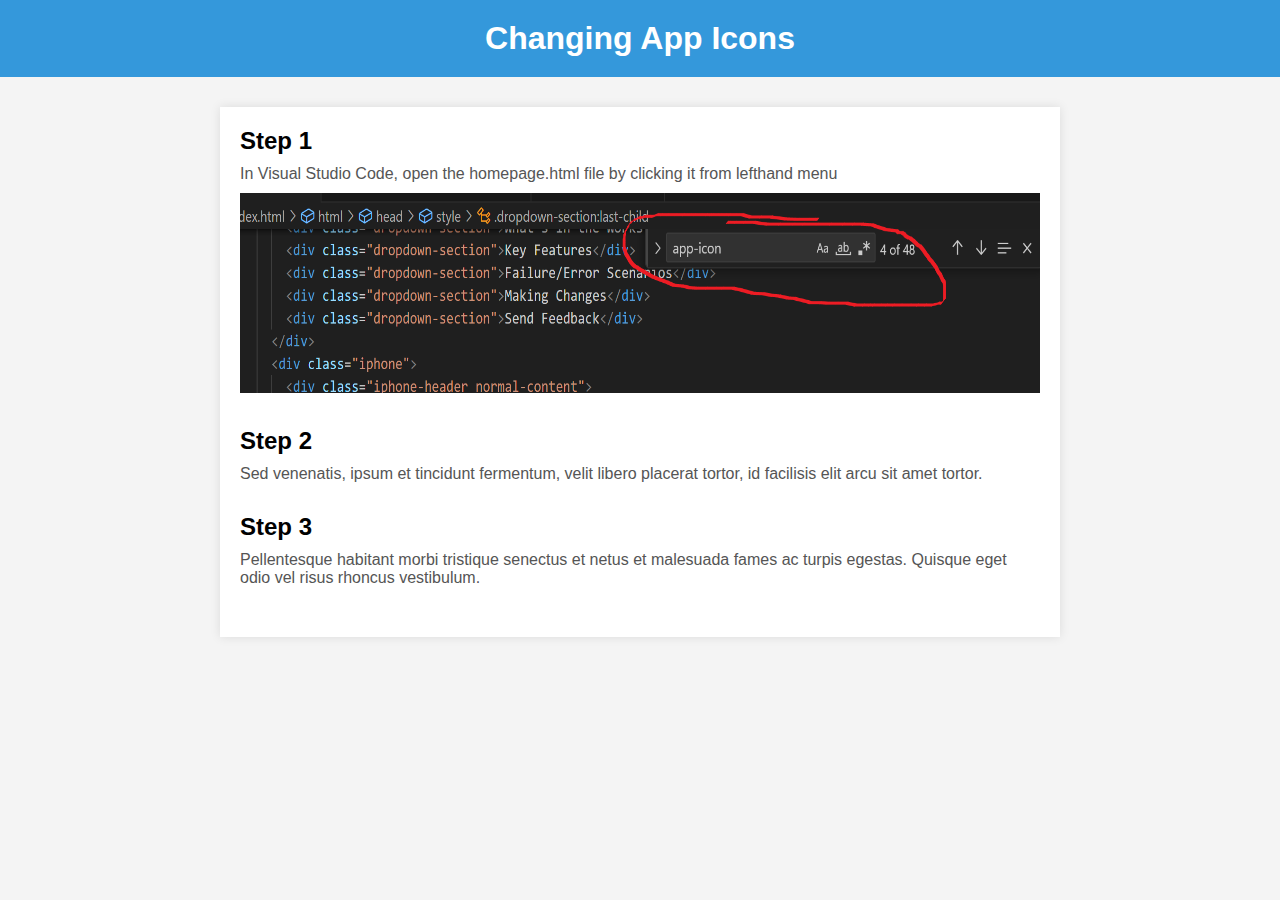
<file: index2.html>
<!DOCTYPE html>
<html lang="en">
<head>
    <meta charset="UTF-8">
    <meta name="viewport" content="width=device-width, initial-scale=1.0">
    <title>How To: Your Title</title>
    <style>
        body {
            font-family: Arial, sans-serif;
            margin: 0;
            padding: 0;
            background-color: #f4f4f4;
        }

        .header {
            background-color: #3498db;
            color: #fff;
            padding: 20px;
            text-align: center;
        }

        .header h1 {
            margin: 0;
        }

        .how-to-container {
            max-width: 800px;
            margin: 30px auto;
            padding: 20px;
            background-color: #fff;
            box-shadow: 0 0 10px rgba(0, 0, 0, 0.1);
        }

        .step {
            margin-bottom: 30px;
        }

        .step-number {
            font-size: 24px;
            font-weight: bold;
            margin-bottom: 10px;
        }

        .step-description {
            font-size: 16px;
            color: #555;
        }

        /* .image-placeholder {
            width: 100%;
            height: 200px;
            background-color: #ddd;
            margin-top: 10px;
        } */
        img{
            width: 100%;
            height: 200px;
            background-color: #ddd;
            margin-top: 10px;
        }
    </style>
</head>
<body>
    <div class="header">
        <h1>Changing App Icons</h1>
    </div>

    <div class="how-to-container">
        <!-- Step 1 -->
        <div class="step">
            <div class="step-number">Step 1</div>
            <div class="step-description">In Visual Studio Code, open the homepage.html file by clicking it from lefthand menu</div>
            <img src="snipsnip.png" alt="">
        </div>

        <!-- Step 2 -->
        <div class="step">
            <div class="step-number">Step 2</div>
            <div class="step-description">Sed venenatis, ipsum et tincidunt fermentum, velit libero placerat tortor, id facilisis elit arcu sit amet tortor.</div>
            <div class="image-placeholder"></div>
        </div>

        <!-- Step 3 -->
        <div class="step">
            <div class="step-number">Step 3</div>
            <div class="step-description">Pellentesque habitant morbi tristique senectus et netus et malesuada fames ac turpis egestas. Quisque eget odio vel risus rhoncus vestibulum.</div>
            <div class="image-placeholder"></div>
        </div>

        <!-- Add more steps as needed -->
    </div>
</body>
</html>
</file>
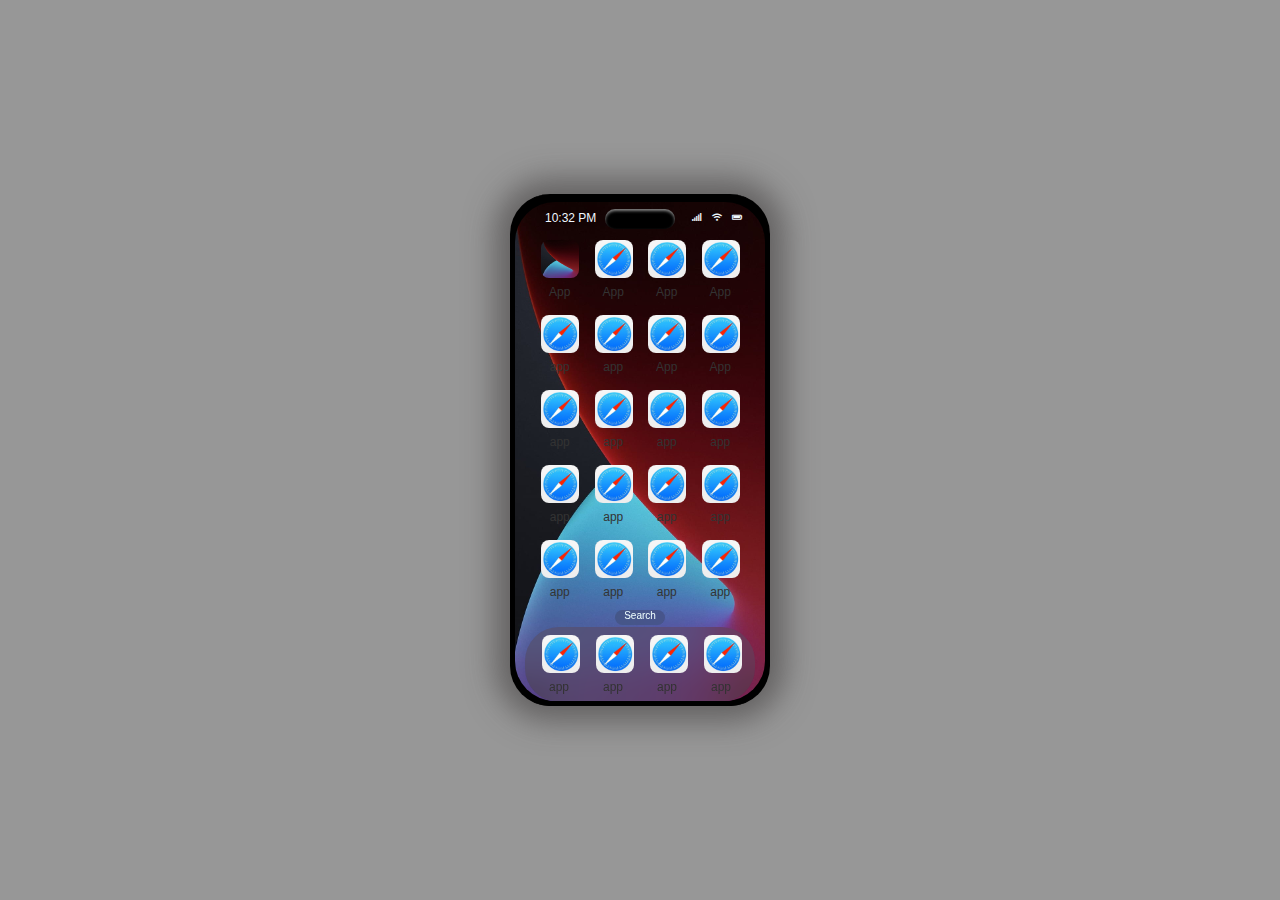
<file: indexoriginalworking.html>
<!DOCTYPE html>
<html lang="en">
<head>
  <meta charset="UTF-8">
  <meta name="viewport" content="width=device-width, initial-scale=1.0">
  <title>Simple iPhone Layout</title>
  <!-- <link rel="stylesheet" href="style.css"> -->

  <link href="https://cdnjs.cloudflare.com/ajax/libs/font-awesome/5.15.4/css/all.min.css" rel="stylesheet">
<!-- <script src="javascript.js" defer></script>
  -->
  <style>
    body {
  margin: 0;
  display: flex;
  justify-content: center;
  align-items: center;
  height: 100vh;
  background-color: #979797;
  font-family: Arial, Helvetica, sans-serif;
  color: azure;
}

.iphone {
  border-radius: 40px;
  background-color: #000;
  width: 250px;
  height: 512px; /* Adjust to match iPhone screen dimensions */
  padding-top: 0px;

  overflow: hidden;
  box-shadow: 0 0 30px 15px rgba(55, 52, 52, 0.541);
  display: flex;
  flex-direction: column;
  justify-content: space-between;
  border-left: 5px solid #000; /* Thin border on the left side */
border-right: 5px solid #000; /* Thin border on the right side */
border-top: 5px;

}


.status-icon {
  font-size: 20px;
  margin-right: 10px;
}
.time {
  font-size: 16px;
  margin-left: 10px;
}


.iphone-search {
  width: 50px; /* Adjust width */
  height: 15px; /* Adjust height */
  background-color: rgba(44, 42, 42, 0.227); /* Translucent white color */
  border-radius: 12px; /* Oval shape */
  backdrop-filter: blur(10px); /* Apply blur effect */
  z-index: 1; /* Ensure it appears above the background */
  text-align: center;

}

.bottom-apps-wrapper {
  display: flex;
  justify-content: space-around;
  align-items: center;
  background-color: rgba(88, 80, 80, 0.392); /* Semitranslucent white */
  border-radius: 34px; /* Rounded corners */
  backdrop-filter: blur(20px); /* Apply blur effect */
 padding: 5px;
 max-height: 65px;
 width: 1000%;

}

.iphone-header {
  height: 3px; /* Adjusted header height for a thinner black outline */
  background-color: #000000;
  border-top-left-radius: 20px;
  border-top-right-radius: 20px;
  margin-top: 5px; /* Add a small margin to ensure visibility */
  position: relative;
  color: aliceblue;


  /* display: flex;
justify-content: space-between;
align-items: center; */
}

.iphone-status {
  display: flex;
  align-items: center;
  margin-right: 13px;
}

/* .status-icon {
  font-size: 10px; Adjust the font size for smaller icons
  margin-left: 10px;
} */
.status-icon{
  font-size: 8px; /* Adjust the font size for smaller icons */
  margin-top: 10px;


}

.time {
  font-size: 12px;
  margin-right: auto;
 margin-top: 12px;
 margin-left: 30px;
}


.iphone-camera {
  position: absolute;
  top: 10px; /* Adjust the distance from the top */
  left: 50%; /* Adjust the horizontal position */
  transform: translateX(-50%);
  width: 70px; /* Adjust the width of the oval */
  height: 20px; /* Adjust the height of the oval */
  background-color: black; /* Oval color */
  border-radius: 10px; /* Create an oval shape */
  box-shadow: inset 0px 2px 3px rgba(255, 255, 255, 0.5); /* Simulate camera depth */
  z-index: 1; /* Ensure it appears above the background */
}




.iphone-screen {
  background-image: url(
      'iphonebackground.png'
  );
  background-size: cover;
background-position: center;
/* background-color: rgb(87, 91, 96); */
  padding: 20px 10px;
  overflow: hidden; /* Hide the scrollbar */
  display: flex;
  flex-wrap: wrap; /* Allow icons to wrap to the next line */
  justify-content: space-around; /* Center icons horizontally */
  align-content: flex-start; /* Align icons to the top of the container */
  border-radius: 40px;

}

.iphone-footer {
  height: 5px; /* Reduced footer height for a thinner black outline */
  background-color: #d71313;
  border-bottom-left-radius: 20px;
  border-bottom-right-radius: 20px;
  background-color: #000;
  padding-top: 0px;
  
}

.iphone-icons {
  display: flex;
  flex-wrap: wrap; /* Allow icons to wrap to the next line */
  justify-content: center; /* Center icons horizontally */
  align-items: flex-start; /* Align icons to the top of the container */
  margin-top: 10px;
}


.app-icon {
  text-align: center;
  margin: 8px; /* Adjust margin between icons */
  flex: 0 0 calc(25% - 20px); /* Adjust the icon width and margins */
  max-width: calc(25% - 20px); /* Adjust the icon width and margins */
}
.app-icon {
  position: relative;
  text-align: center;

}

.app-button {
  position: absolute;
  top: 0;
  left: 0;
  width: 100%;
  height: 100%;
  opacity: 0; /* Hide the button visually */
  cursor: pointer;
}


.app-icon img {
  width: 38px; /* Reduced icon size */
  height: 38px; /* Reduced icon size */
  border-radius: 8px;
  margin-bottom: 3px; /* Reduced bottom margin */
}

.app-icon p {
  margin: 0;
  font-size: 12px; /* Reduced font size */
  color: #333;
}
/* Existing styles */

/* Empty row styling */
.empty-row {
  height: 20px; /* Adjust the height of the empty row as needed */
  flex: 0 0 calc(25% - 20px); /* Adjust the icon width and margins */
/* max-width: calc(25% - 20px); Adjust the icon width and margins */
display: flex;
justify-content: center;
align-items: center;
position: relative;

}




/* Styling for the row of apps at the bottom */
.bottom-apps {
  display: flex;
  justify-content: space-around;
  /* Add additional styling as needed for the bottom row of apps */
}

/* Other styles... */

* {
  caret-color: transparent; /* Hide the text cursor for all elements */
  user-select: none; /* Disable text selection for all elements */
}

button.app-button {
  cursor: pointer; /* Set cursor to pointer for buttons */
}

.centered-image {
  display: none;
  position: fixed;
  top: 50%;
  left: 50%;
  transform: translate(-50%, -50%);
}




  </style>
</head>
<body >
  <div class="iphone ">
    <div class="iphone-header normal-content">
        <div class="iphone-status ">
            <span class="time" id="clock">00:00</span> <!-- Time -->
            <span class="status-icon"><i class="fas fa-signal"></i></span> <!-- Cellular icon -->
            <span class="status-icon"><i class="fas fa-wifi"></i></span> <!-- Wi-Fi icon -->
            <span class="status-icon"><i class="fas fa-battery-full"></i></span> <!-- Battery icon -->
          </div>
        <div class="iphone-camera"></div></div>
    
    <div class="iphone-screen normal-content"  >
      <div class="iphone-icons">
        <!-- Start of App Icons -->
        <div class="app-icon">
            <img src="iphonebackground.png" alt="">
            <button  id=blank-button class="app-button"></button>
            <p>App</p>
          </div>
          <div class="app-icon">
            <img src="icon.png" alt="">
            <button class="app-button"></button>
            <p>App</p>
          </div>
          <div class="app-icon">
            <img src="icon.png" alt="">
            <button class="app-button"></button>
            <p>App</p>
          </div>
        <div class="app-icon">
            <img src="icon.png" alt="">
            <button class="app-button"></button>
            <p>App</p>
          </div>
          <div class="app-icon">
            <img src="icon.png" alt="">
            <button class="app-button"></button>
            <p>app</p>
          </div>
          <div class="app-icon">
            <img src="icon.png" alt="">
            <button class="app-button"></button>
            <p>app</p>
          </div>
        <div class="app-icon">
            <img src="icon.png" alt="">
            <button class="app-button"></button>
            <p>App</p>
          </div>
          <div class="app-icon">
            <img src="icon.png" alt="">
            <button class="app-button"></button>
            <p>App</p>
          </div>
          <div class="app-icon">
            <img src="icon.png" alt="">
            <button class="app-button"></button>
            <p>app</p>
          </div>
          <div class="app-icon">
            <img src="icon.png" alt="">
            <button class="app-button"></button>
            <p>app</p>
          </div>
          <div class="app-icon">
            <img src="icon.png" alt="">
            <button class="app-button"></button>
            <p>app</p>
          </div>
          <div class="app-icon">
            <img src="icon.png" alt="">
            <button class="app-button"></button>
            <p>app</p>
          </div>
          <div class="app-icon">
            <img src="icon.png" alt="">
            <button class="app-button"></button>
            <p>app</p>
          </div>
          <div class="app-icon">
            <img src="icon.png" alt="">
            <button class="app-button"></button>
            <p>app</p>
          </div>
          <div class="app-icon">
            <img src="icon.png" alt="">
            <button class="app-button"></button>
            <p>app</p>
          </div>
          <div class="app-icon">
            <img src="icon.png" alt="">
            <button class="app-button"></button>
            <p>app</p>
          </div>
          <div class="app-icon">
            <img src="icon.png" alt="">
            <button class="app-button"></button>
            <p>app</p>
          </div>
          <div class="app-icon">
            <img src="icon.png" alt="">
            <button class="app-button"></button>
            <p>app</p>
          </div>
          <div class="app-icon">
            <img src="icon.png" alt="">
            <button class="app-button"></button>
            <p>app</p>
          </div>
          <div class="app-icon">
            <img src="icon.png" alt="">
            <button class="app-button"></button>
            <p>app</p>
          </div>

      </div>





      <div class="empty-row">
        <div class="iphone-search" style="font-size: 10px;">Search</div>
      </div>
      <!-- Row of apps at the bottom -->

      <div class="bottom-apps-wrapper normal-content">
      <div class="bottom-apps normal-content">
        <!-- Add app icons for the bottom row -->
        <div class="app-icon">
          <img src="icon.png" alt="">
          <button class="app-button"></button>
          <p>app</p>
        </div>
        <div class="app-icon">
            <img src="icon.png" alt="">
            <button class="app-button"></button>
            <p>app</p>
          </div>
          <div class="app-icon">
            <img src="icon.png" alt="">
            <button class="app-button"></button>
            <p>app</p>
          </div>
          <div class="app-icon">
          <img src="icon.png" alt="">
          <button class="app-button"></button>
          <p>app</p>
        </div>
    </div>
  </div>
</div>

    <div class="iphone-footer normal-content"></div>
   
  </div>
<script>
  function updateTime() {
  const clock = document.getElementById('clock');
  const now = new Date();
  let hours = now.getHours();
  const amPm = hours >= 12 ? 'PM' : 'AM';
  hours = hours % 12 || 12; // Convert to 12-hour format
  const minutes = now.getMinutes().toString().padStart(2, '0'); // Format minutes (two digits)
  const timeString = `${hours}:${minutes} ${amPm}`;
  clock.textContent = timeString; // Update the time in the clock element

  // Update every second
  setTimeout(updateTime, 1000);
}

// Call updateTime function to start updating the time
updateTime();





</script>
  
</body>



</html>
</file>
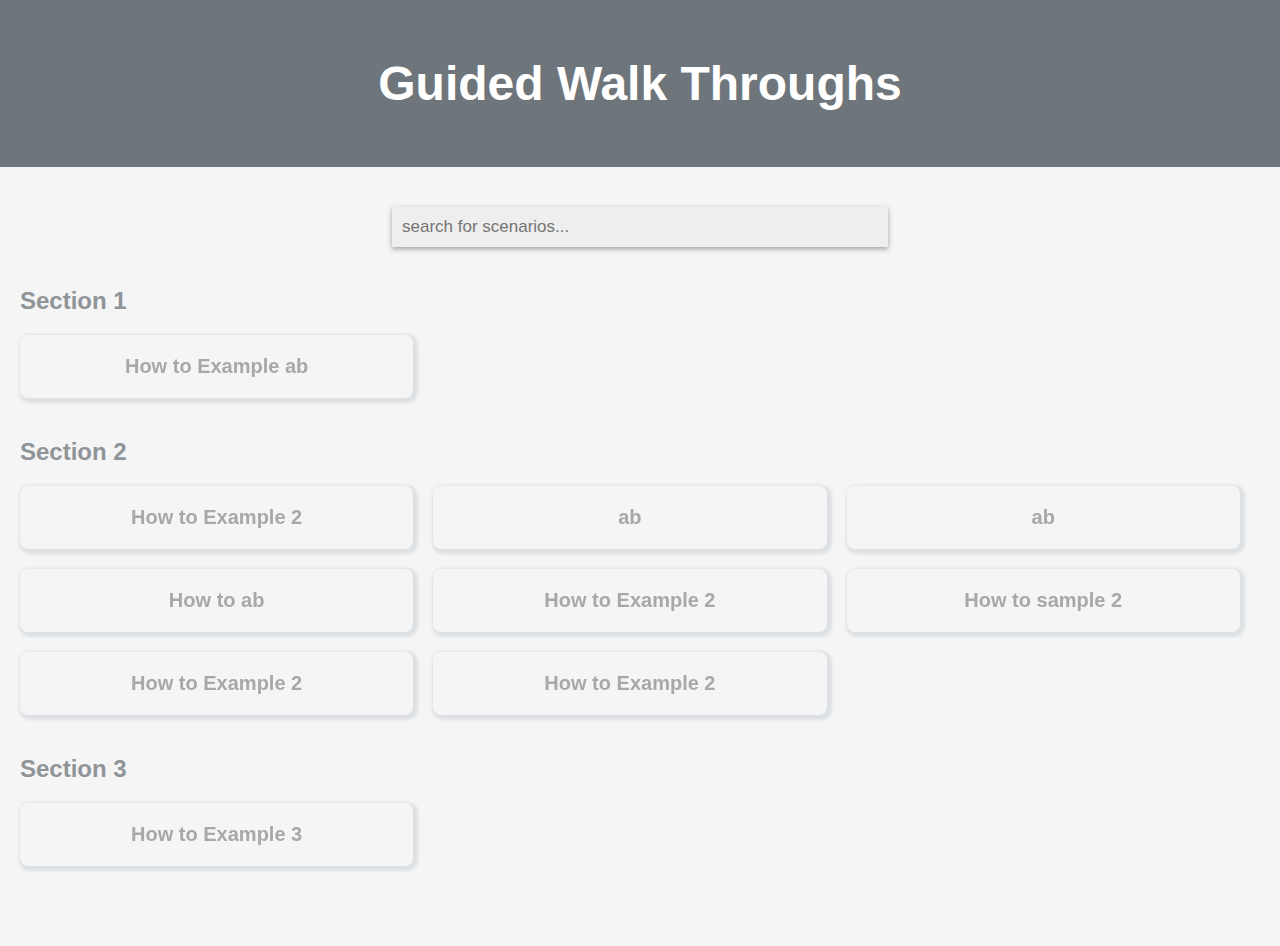
<file: landing.html>
<!DOCTYPE html>
<html lang="en">
<head>
  <meta charset="UTF-8">
  <meta name="viewport" content="width=device-width, initial-scale=1.0">
  <title>How-To Guides</title>
  <style>
    body {
      font-family: 'Gill Sans', 'Gill Sans MT', Calibri, 'Trebuchet MS', sans-serif;
      background-color: #f5f5f5;
      margin: 0;
      padding: 0;
      caret:none;
      user-select: none;
    }

    header {
      background-color: #586168dc;
      color: white;
      text-align: center;
      padding: 1em;
      font-size: 1.5em;
    }

    main {
      max-width:2800px;
      margin: 20px auto;
      padding: 20px;
 
    
      border-radius: 10px;
    }

    section {
      margin-bottom: 20px; /* Space between sections */
    }

    h2 {
      color: #8f9498;
    }

    ul {
      list-style: none;
      padding: 0;
      margin: 0;
      display: flex;
      flex-wrap: wrap;
      justify-content: flex-start;
    }

    li {
      width: calc(33.33% - 20px); /* 33.33% width with 20px spacing (adjust as needed) */
      text-align: center;
      padding: 20px;
      border-radius: 8px;
      transition: background-color 0.3s ease;
      box-shadow: 2px 2px 3px 3px rgba(139, 150, 165, 0.212);
      box-sizing: border-box; /* Adjust spacing without margins */
      margin-right: 20px; /* Space between items */
      margin-bottom: 20px; /* Space between rows */
      backdrop-filter: blur(10px);
     background-color: transparent;
    }

    li:last-child {
      margin-right: 0; /* Remove right margin for the last item in each row */
    }

    a {
      text-decoration: none;
      color: #a8a8a8;
      font-family: 'Segoe UI', Tahoma, Geneva, Verdana, sans-serif;
      font-size: 20px;
      font-weight: 700;
    }

 
    input[type="text"] {
      width: 40%;
      padding: 10px;
      margin-bottom: 20px;
      box-sizing: border-box;
      font-family: 'Segoe UI', Tahoma, Geneva, Verdana, sans-serif;
      box-shadow: 0 2px 5px rgba(37, 35, 35, 0.402);
      border: 1px solid rgb(182, 182, 182);
      margin-left: 30%; 
      background-color: #eeeeee;
      font-size: 17px;
      border-width: 0px;
      transition: ease-in-out 1s;
      
    }
    /* Remove border on active input */
input:focus {
  outline: none;
  border: none;
  transform: scale(1.5);
  transition: ease-in-out 1s;
    color: #7e8082;
}

  </style>
</head>
<body>

  <header>
    <h1>Guided Walk Throughs</h1>
  </header>

  <main>
    <input type="text" id="searchInput" placeholder="search for scenarios...">

    <section>
      <h2>Section 1</h2>
      <ul id="section1Cards">
        <!-- Repeat the following li block for each how-to guide in Section 1 -->
        <li>
          <a href="#how-to-example1">How to Example ab</a>
        </li>
        <!-- Repeat the above li block for each how-to guide in Section 1 -->
      </ul>
    </section>

    <section>
      <h2>Section 2</h2>
      <ul id="section2Cards">
        <!-- Repeat the following li block for each how-to guide in Section 2 -->
        <li>
          <a href="#how-to-example2">How to Example 2</a>
        </li>
        <li>
            <a href="#how-to-example2">ab</a>
          </li>
          <li>
            <a href="#how-to-example2">ab</a>
          </li>
          <li>
            <a href="#how-to-example2">How to ab</a>
          </li>
          <li>
            <a href="#how-to-example2">How to Example 2</a>
          </li>
          <li>
            <a href="#how-to-example2">How to sample 2</a>
          </li>
          <li>
            <a href="#how-to-example2">How to Example 2</a>
          </li>
          <li>
            <a href="#how-to-example2">How to Example 2</a>
          </li>
        <!-- Repeat the above li block for each how-to guide in Section 2 -->
      </ul>
    </section>

    <section>
      <h2>Section 3</h2>
      <ul id="section3Cards">
        <!-- Repeat the following li block for each how-to guide in Section 3 -->
        <li>
          <a href="#how-to-example3">How to Example 3</a>
        </li>
        <!-- Repeat the above li block for each how-to guide in Section 3 -->
      </ul>
    </section>
  </main>

  <script>
    // JavaScript code for search functionality
    const sectionHeaders = document.querySelectorAll('section h2');

    document.getElementById('searchInput').addEventListener('input', function () {
      const searchInput = this.value.toLowerCase();
      const allGuides = document.querySelectorAll('li');

      // Show all section headers
      sectionHeaders.forEach(function (header) {
        header.style.display = 'block';
      });

      allGuides.forEach(function (guide) {
        const guideText = guide.textContent.toLowerCase();
        const isVisible = guideText.includes(searchInput);
        guide.style.display = isVisible ? 'block' : 'none';
      });
    });
  </script>
</body>
</html>
</file>
<file: style.css>
body {
    margin: 0;
    display: flex;
    justify-content: center;
    align-items: center;
    height: 100vh;
    background-color: #979797;
    font-family: Arial, Helvetica, sans-serif;
    color: azure;
  }
  
  .iphone {
    border-radius: 40px;
    background-color: #000;
    width: 250px;
    height: 512px; /* Adjust to match iPhone screen dimensions */
    padding-top: 0px;
 
    overflow: hidden;
    box-shadow: 0 0 30px 15px rgba(55, 52, 52, 0.541);
    display: flex;
    flex-direction: column;
    justify-content: space-between;
    border-left: 5px solid #000; /* Thin border on the left side */
  border-right: 5px solid #000; /* Thin border on the right side */
  border-top: 5px;
  
  }
  

  .status-icon {
    font-size: 20px;
    margin-right: 10px;
  }
  .time {
    font-size: 16px;
    margin-left: 10px;
  }
  

  .iphone-search {
    width: 50px; /* Adjust width */
    height: 15px; /* Adjust height */
    background-color: rgba(44, 42, 42, 0.227); /* Translucent white color */
    border-radius: 12px; /* Oval shape */
    backdrop-filter: blur(10px); /* Apply blur effect */
    z-index: 1; /* Ensure it appears above the background */
    text-align: center;

  }
  
  .bottom-apps-wrapper {
    display: flex;
    justify-content: space-around;
    align-items: center;
    background-color: rgba(88, 80, 80, 0.392); /* Semitranslucent white */
    border-radius: 34px; /* Rounded corners */
    backdrop-filter: blur(20px); /* Apply blur effect */
   padding: 5px;
   max-height: 65px;
   width: 1000%;

  }

  .iphone-header {
    height: 3px; /* Adjusted header height for a thinner black outline */
    background-color: #000000;
    border-top-left-radius: 20px;
    border-top-right-radius: 20px;
    margin-top: 5px; /* Add a small margin to ensure visibility */
    position: relative;
    color: aliceblue;


    /* display: flex;
  justify-content: space-between;
  align-items: center; */
  }

  .iphone-status {
    display: flex;
    align-items: center;
    margin-right: 13px;
  }
  
  /* .status-icon {
    font-size: 10px; Adjust the font size for smaller icons
    margin-left: 10px;
  } */
  .status-icon{
    font-size: 8px; /* Adjust the font size for smaller icons */
    margin-top: 10px;


  }
  
  .time {
    font-size: 12px;
    margin-right: auto;
   margin-top: 12px;
   margin-left: 30px;
  }


  .iphone-camera {
    position: absolute;
    top: 10px; /* Adjust the distance from the top */
    left: 50%; /* Adjust the horizontal position */
    transform: translateX(-50%);
    width: 70px; /* Adjust the width of the oval */
    height: 20px; /* Adjust the height of the oval */
    background-color: black; /* Oval color */
    border-radius: 10px; /* Create an oval shape */
    box-shadow: inset 0px 2px 3px rgba(255, 255, 255, 0.5); /* Simulate camera depth */
    z-index: 1; /* Ensure it appears above the background */
  }



  
  .iphone-screen {
    background-image: url(
        'iphonebackground.png'
    );
    background-size: cover;
  background-position: center;
  /* background-color: rgb(87, 91, 96); */
    padding: 20px 10px;
    overflow: hidden; /* Hide the scrollbar */
    display: flex;
    flex-wrap: wrap; /* Allow icons to wrap to the next line */
    justify-content: space-around; /* Center icons horizontally */
    align-content: flex-start; /* Align icons to the top of the container */
    border-radius: 40px;
    




  }
  
  .iphone-footer {
    height: 5px; /* Reduced footer height for a thinner black outline */
    background-color: #d71313;
    border-bottom-left-radius: 20px;
    border-bottom-right-radius: 20px;
    background-color: #000;
    padding-top: 0px;
    
  }
  
  .iphone-icons {
    display: flex;
    flex-wrap: wrap; /* Allow icons to wrap to the next line */
    justify-content: center; /* Center icons horizontally */
    align-items: flex-start; /* Align icons to the top of the container */
    margin-top: 10px;

  
    width: 200%;
    transition: transform 0.3s ease-in-out;
    cursor: grab;
  }
  
  
  .app-icon {
    text-align: center;
    margin: 8px; /* Adjust margin between icons */
    flex: 0 0 calc(25% - 20px); /* Adjust the icon width and margins */
    max-width: calc(25% - 20px); /* Adjust the icon width and margins */
  }
  .app-icon {
    position: relative;
    text-align: center;
 
  }
  
  .app-button {
    position: absolute;
    top: 0;
    left: 0;
    width: 100%;
    height: 100%;
    opacity: 0; /* Hide the button visually */
    cursor: pointer;
  }
  
  
  .app-icon img {
    width: 38px; /* Reduced icon size */
    height: 38px; /* Reduced icon size */
    border-radius: 8px;
    margin-bottom: 3px; /* Reduced bottom margin */
  }
  
  .app-icon p {
    margin: 0;
    font-size: 12px; /* Reduced font size */
    color: #333;
  }
  /* Existing styles */

/* Empty row styling */
.empty-row {
    height: 20px; /* Adjust the height of the empty row as needed */
    flex: 0 0 calc(25% - 20px); /* Adjust the icon width and margins */
  /* max-width: calc(25% - 20px); Adjust the icon width and margins */
  display: flex;
  justify-content: center;
  align-items: center;
  position: relative;
 
  }

 
 
  
  /* Styling for the row of apps at the bottom */
  .bottom-apps {
    display: flex;
    justify-content: space-around;
    /* Add additional styling as needed for the bottom row of apps */
  }
  
  /* Other styles... */
  
  * {
    caret-color: transparent; /* Hide the text cursor for all elements */
    user-select: none; /* Disable text selection for all elements */
  }

  button.app-button {
    cursor: pointer; /* Set cursor to pointer for buttons */
  }

  .centered-image {
    display: none;
    position: fixed;
    top: 50%;
    left: 50%;
    transform: translate(-50%, -50%);
  }
</file>
